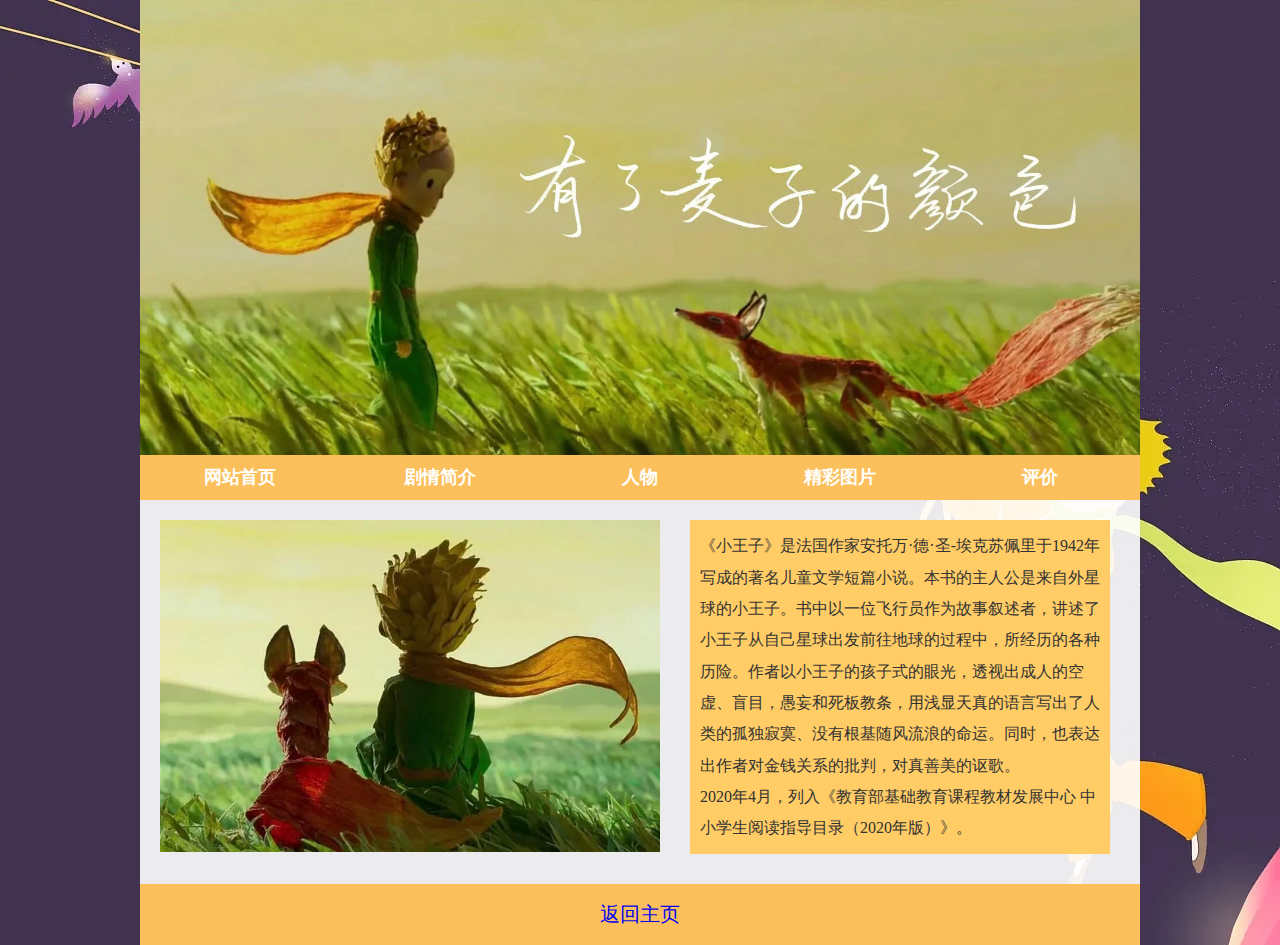
<file: index.html>
<!DOCTYPE html>
<html lang="en">
<head>
<meta charset="utf-8">
<link href="css/style.css" rel="stylesheet" media="all" type="text/css" />
<title>小王子</title>
</head>
<body>
<header class="banner"><img src="images/banner.jpg" width="100%" /></div>
<nav class="menu">
  <ul class="center">
    <li><a href="index.html">网站首页</a></li>
    <li><a href="web/jianjie.html">剧情简介</a></li>
    <li><a href="web/renwu.html">人物</a></li>
    <li><a href="web/tupian.html">精彩图片</a></li>
    <li><a href="web/pingjia.html">评价</a></li>
    
  </ul>
  <p class="clear"></p>
</nav>
<div class="content">
  <div class="pad"><img src="images/0.jpg" style="float:left" width="500" />
    <div class="left"> 《小王子》是法国作家安托万·德·圣-埃克苏佩里于1942年写成的著名儿童文学短篇小说。本书的主人公是来自外星球的小王子。书中以一位飞行员作为故事叙述者，讲述了小王子从自己星球出发前往地球的过程中，所经历的各种历险。作者以小王子的孩子式的眼光，透视出成人的空虚、盲目，愚妄和死板教条，用浅显天真的语言写出了人类的孤独寂寞、没有根基随风流浪的命运。同时，也表达出作者对金钱关系的批判，对真善美的讴歌。 <br>
      2020年4月，列入《教育部基础教育课程教材发展中心 中小学生阅读指导目录（2020年版）》。 </div>
  </div>
  <div class="clear"></div>
</div>
<footer class="end">
  <li><a href="https://tangluotian.github.io/612dorm">返回主页</a></li>
</footer>
</body>
</html>
</file>
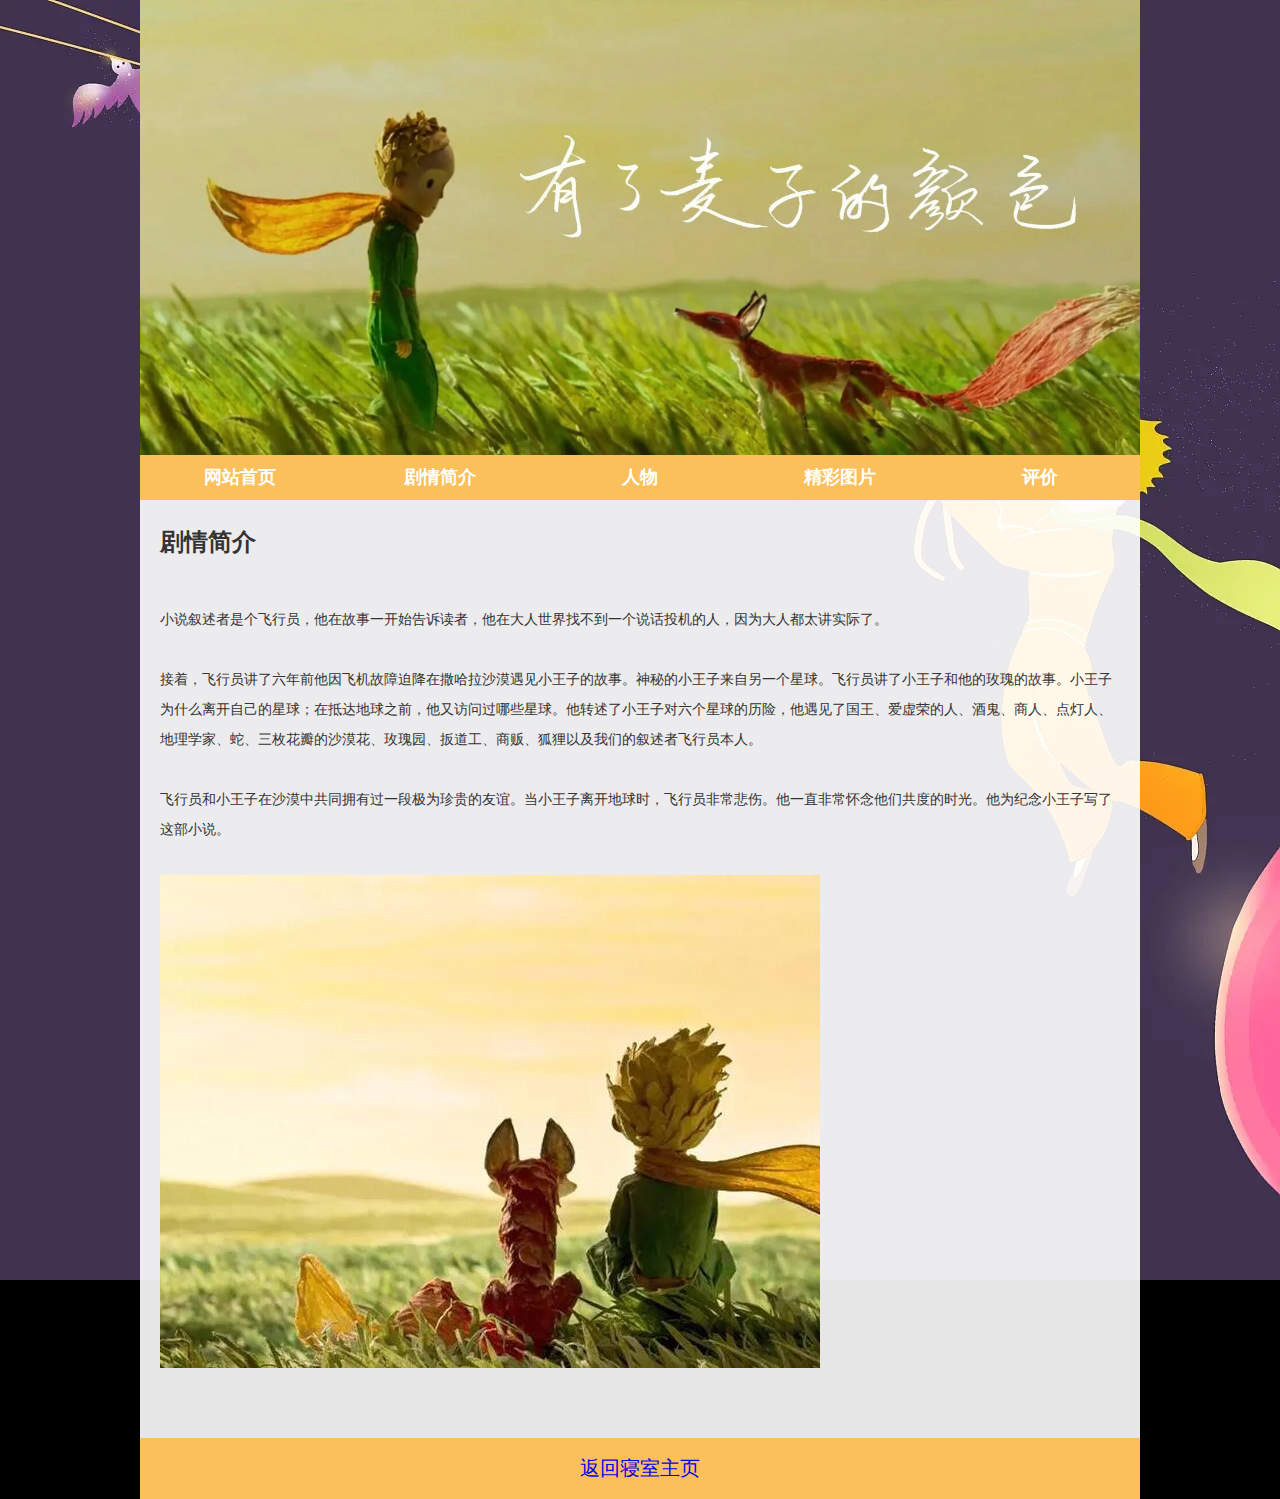
<file: web/jianjie.html>
<!DOCTYPE html>
<html lang="en">
<head>
<meta charset="utf-8">
<link href="../css/style.css" rel="stylesheet" media="all" type="text/css" />
<title>小王子</title>
</head>
<body>
<header class="banner">
<img src="../images/banner.jpg" width="100%" />
</div>
<nav class="menu">
  <ul class="center">
    <li><a href="../index.html">网站首页</a></li>
    <li><a href="jianjie.html">剧情简介</a></li>
    <li><a href="renwu.html">人物</a></li>
    <li><a href="tupian.html">精彩图片</a></li>
    <li><a href="pingjia.html">评价</a></li>
  </ul>
  <p class="clear"></p>
</nav>
<div class="content">
  <div class="bar">剧情简介</div>
  <div class="produce pad"> 小说叙述者是个飞行员，他在故事一开始告诉读者，他在大人世界找不到一个说话投机的人，因为大人都太讲实际了。 <br>
    <br>
    接着，飞行员讲了六年前他因飞机故障迫降在撒哈拉沙漠遇见小王子的故事。神秘的小王子来自另一个星球。飞行员讲了小王子和他的玫瑰的故事。小王子为什么离开自己的星球；在抵达地球之前，他又访问过哪些星球。他转述了小王子对六个星球的历险，他遇见了国王、爱虚荣的人、酒鬼、商人、点灯人、地理学家、蛇、三枚花瓣的沙漠花、玫瑰园、扳道工、商贩、狐狸以及我们的叙述者飞行员本人。 <br>
    <br>
    飞行员和小王子在沙漠中共同拥有过一段极为珍贵的友谊。当小王子离开地球时，飞行员非常悲伤。他一直非常怀念他们共度的时光。他为纪念小王子写了这部小说。 <br />
    <br />
    <p style="text-align:center"><img src="../images/3.jpg" /></p>
  </div>
  <div class="clear"></div>
</div>
<footer class="end">
  <li><a href="https://tangluotian.github.io/612dorm/">返回寝室主页</a></li>
</footer>
</body>
</html>
</file>
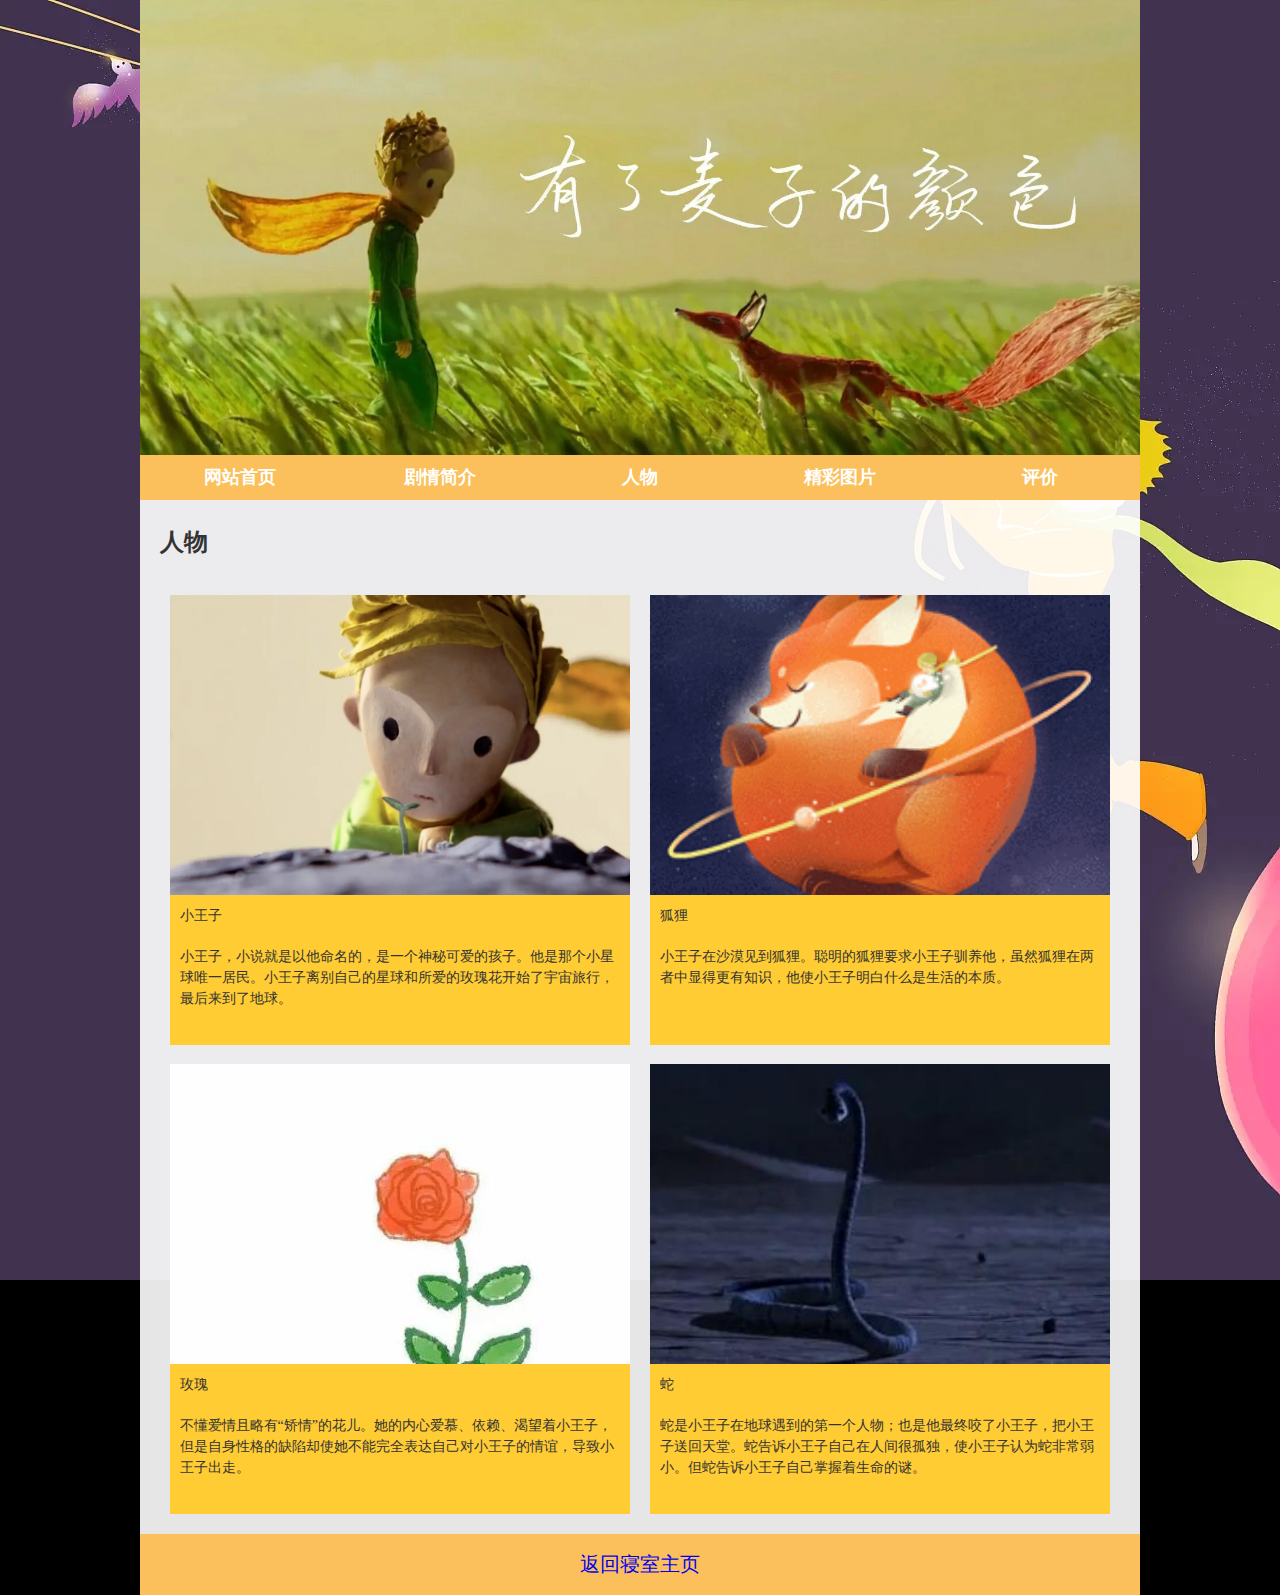
<file: web/renwu.html>
<!DOCTYPE html>
<html lang="en">
<head>
<meta charset="utf-8">
<link href="../css/style.css" rel="stylesheet" media="all" type="text/css" />
<title>小王子</title>
</head>
<body>
<header class="banner">
<img src="../images/banner.jpg" width="100%" />
</div>
<nav class="menu">
  <ul class="center">
    <li><a href="../index.html">网站首页</a></li>
    <li><a href="jianjie.html">剧情简介</a></li>
    <li><a href="renwu.html">人物</a></li>
    <li><a href="tupian.html">精彩图片</a></li>
    <li><a href="pingjia.html">评价</a></li>
  </ul>
  <p class="clear"></p>
</nav>
<div class="content">
  <div class="bar">人物</div>
  <div class="scrollleft">
    <ul>
      <li><img src="../images/a1.jpg" width="100" height="100" />
        <p>小王子</p>
        <p>小王子，小说就是以他命名的，是一个神秘可爱的孩子。他是那个小星球唯一居民。小王子离别自己的星球和所爱的玫瑰花开始了宇宙旅行，最后来到了地球。</p>
      </li>
      <li><img src="../images/a2.jpg" width="100" height="100" />
        <p>狐狸</p>
        <p>小王子在沙漠见到狐狸。聪明的狐狸要求小王子驯养他，虽然狐狸在两者中显得更有知识，他使小王子明白什么是生活的本质。</p>
      </li>
      <li><img src="../images/a3.jpg" width="100" height="100" />
        <p>玫瑰</p>
        <p>不懂爱情且略有“矫情”的花儿。她的内心爱慕、依赖、渴望着小王子，但是自身性格的缺陷却使她不能完全表达自己对小王子的情谊，导致小王子出走。</p>
      </li>
      <li><img src="../images/a4.jpg" width="100" height="100" />
        <p>蛇</p>
        <p>蛇是小王子在地球遇到的第一个人物；也是他最终咬了小王子，把小王子送回天堂。蛇告诉小王子自己在人间很孤独，使小王子认为蛇非常弱小。但蛇告诉小王子自己掌握着生命的谜。</p>
      </li>
    </ul>
  </div>
</div>
<div class="clear"></div>
</div>
<footer class="end">
  <li><a href="https://tangluotian.github.io/612dorm/">返回寝室主页</a></li>
</footer>
</body>
</html>
</file>
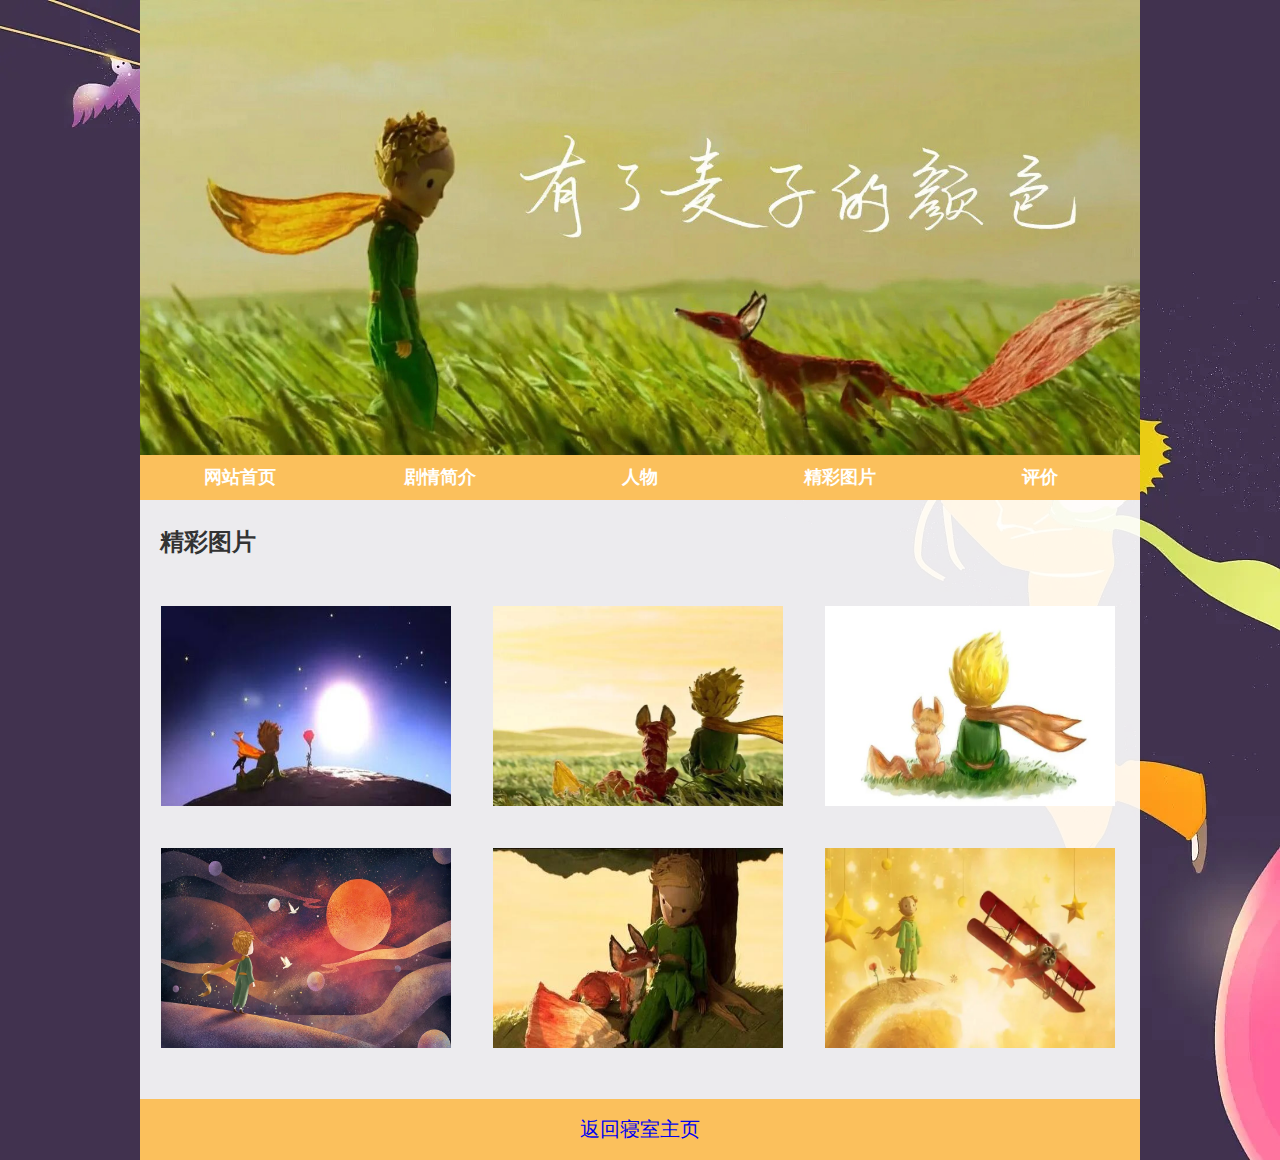
<file: web/tupian.html>
<!DOCTYPE html>
<html lang="en">
<head>
<meta charset="utf-8">
<link href="../css/style.css" rel="stylesheet" media="all" type="text/css" />
<title>小王子</title>
</head>
<body>
<header class="banner">
<img src="../images/banner.jpg" width="100%" />
</div>
<nav class="menu">
  <ul class="center">
    <li><a href="../index.html">网站首页</a></li>
    <li><a href="jianjie.html">剧情简介</a></li>
    <li><a href="renwu.html">人物</a></li>
    <li><a href="tupian.html">精彩图片</a></li>
    <li><a href="pingjia.html">评价</a></li>
  </ul>
  <p class="clear"></p>
</nav>
<div class="content">
  <div class="bar">精彩图片</div>
  <div class="imglist">
    <ul>
      <li><img src="../images/2.jpg" width="100%" height="200" /></li>
      <li><img src="../images/3.jpg" width="100%" height="200" /></li>
      <li><img src="../images/1.jpg" width="100%" height="200" /></li>
      <li><img src="../images/5.jpg" width="100%" height="200" /></li>
      <li><img src="../images/6.jpg" width="100%" height="200" /></li>
      <li><img src="../images/7.jpg" width="100%" height="200" /></li>
    </ul>
  </div>
  <div class="clear"></div>
</div>
<footer class="end">
  <li><a href="https://tangluotian.github.io/612dorm">返回寝室主页</a></li>
</footer>
</body>
</html>
</file>
<file: css/style.css>
@charset "utf-8";

/* CSS Document */
ul,
li,
h1,
h2,
h3,
p {
    padding: 0;
    margin: 0;
    list-style: none
}
a{ text-decoration:none}
html {
    background: url(../images/bg.jpg) no-repeat #000 center top fixed;
    background-size: cover;
}

body {
    width: 1000px;
    background: rgba(255, 255, 255, 0.9);
    margin: 0 auto;
    line-height: 21px
}

.clear {
    clear: both
}


.banner {
    position: relative;
    margin-top: 0px;
}
.banner img{ display:block}
.menu {
    width: 100%;
    text-align: center;
	clear:both;
	height:45px;
    background: #fbc05c
}

.menu li a {
    color: #fff;
	display:block;
	font-weight:bold
}

.menu li {
    border-radius: 30px;
    float: left;
    padding:0px 13px;
	line-height:45px;
	font-size:18px;
    width: 174px
}
.menu li:hover{ background:#FF9900}
.right {
    float: right;
    width: 660px;
    padding: 20px
}

.left {
    min-height: 300px;
    float: left;
    width: 400px;
    margin-left: 30px;
	background:#FFCC66;
	line-height:1.96;
	font-size:16px;
    padding: 10px
}

.content {
    padding-bottom: 20px;
    font-size: 14px;
    color: #333;
}

.end {
    clear: both;
    background: #fbc05c;
    color: #fff;
    padding: 20px 0;
    text-align: center;
	font-size:20px;
	margin-top:10px;
}

.produce img {
    margin: 0 20px 20px 0
}

.produce {
    line-height: 30px
}

.pad {
    padding: 20px;
    display: block
}

.pics p {
    margin: 1px;
    text-align: center
}

.imglist {

    margin: 0 auto
}

.imglist li {
    float: left;
    width: 290px;
    margin: 21px;
    text-align: center
}

.scrollleft {
    margin: 2%
}

.scrollleft li {
    float: left;
    width: 48%;
    margin: 1%;
	height:450px;
	background:#FFCC33
}
.scrollleft li p{ padding:10px}
.scrollleft li img {
width:100%;
height:300px;
    margin-right: 20px;
	object-fit:cover;
}

.news li {
    padding: 5px;
}

.title {
    text-align: center;
    color: #F00;
    padding: 10px
}

.fl {
    float: left
}

.js div {
    width: 100%;
    clear: both;
    margin-bottom: 20px;
    float: left
}

.js div img {
    float: left;
    margin-right: 20px
}

.msg>div {
    padding: 10px
}

.bar {
    margin: 20px;
    clear: both;
    font-weight: bold;
    padding: 12px 0;
	font-size:24px;
}

.feedback {
    padding: 30px;
	float:right; width:400px;
    background:#fbc05c;
}

.feedback span {
    float: left;
}
.feedback input{ padding:10px;}
</file>
